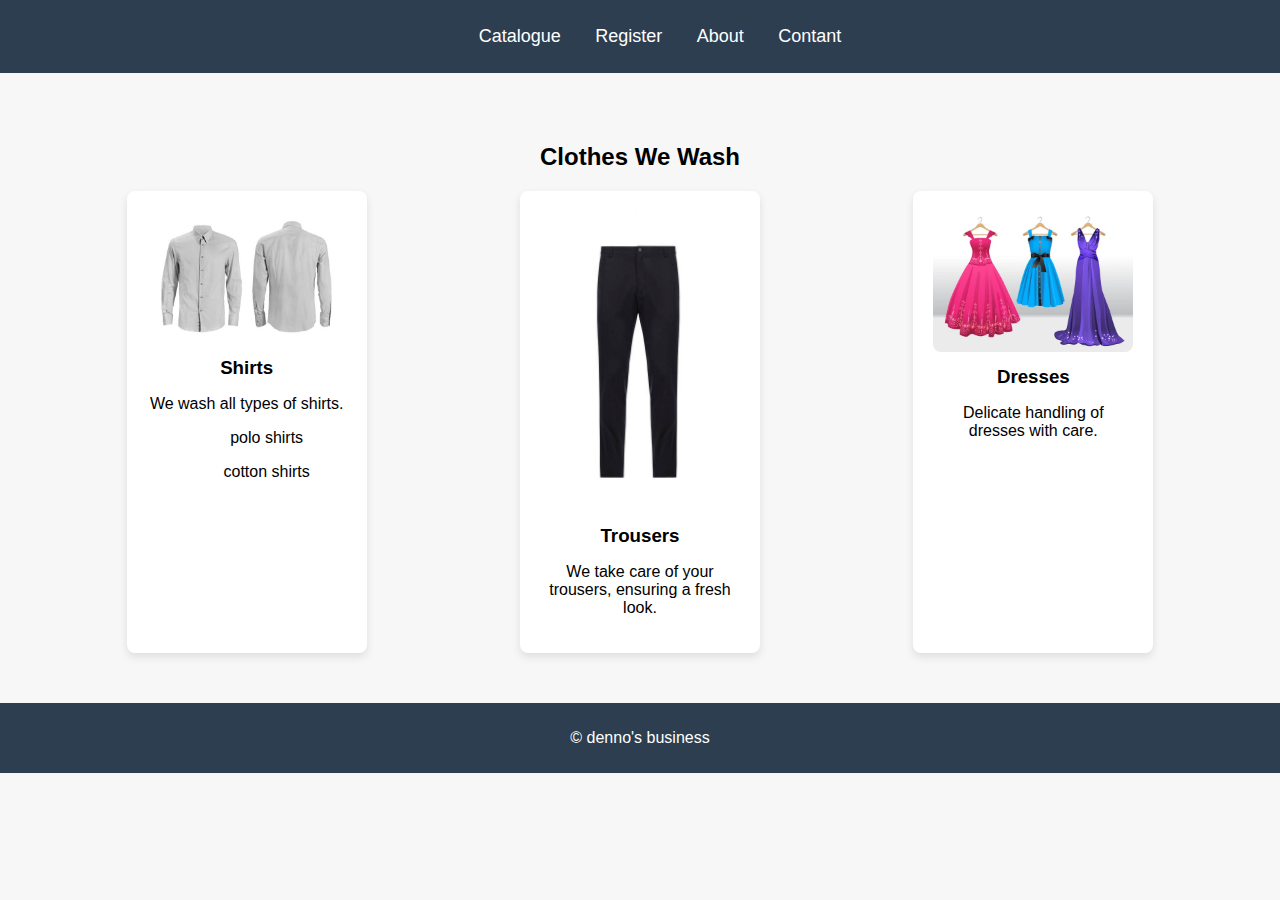
<file: index.html>
<!DOCTYPE html>
<html lang="en">
<head>
    <meta charset="UTF-8">
    <meta name="viewport" content="width=device-width, initial-scale=1.0">
    <title>Laundry Business</title>
    <link rel="stylesheet" href="styles.css">
</head>
<body>

    <header>
        <nav>
            <ul>
                <li><a href="index.html">Catalogue</a></li>
                <li><a href="laundryform.html">Register</a></li>
                <li><a href="about.html">About</a></li>
                <li><a href="contant.html">Contant</a></li>
            </ul>
        </nav>
    </header>
    <section id="catalogue">
        <h2>Clothes We Wash</h2>
        <div class="catalogue">
            <div class="item">
                <img src="shirt.jpg" alt="Shirts">
                <h3>Shirts</h3>
                <p>We wash all types of shirts.
                </p>
                <ul> polo shirts </ul>
                <ul> cotton shirts </ul>
            </div>
            <div class="item">
                <img src="trouser.jpg" alt="Trousers">
                <h3>Trousers</h3>
                <p>We take care of your trousers, ensuring a fresh look.</p>
            </div>
            <div class="item">
                <img src="dress.jpg" alt="Dresses">
                <h3>Dresses</h3>
                <p>Delicate handling of dresses with care.</p>
            </div>
        </div>
    </section>

    <footer>
        <p>&copy; denno's business </p>
    </footer>

    <script src="script.js"></script>
</body>
</html>
</file>
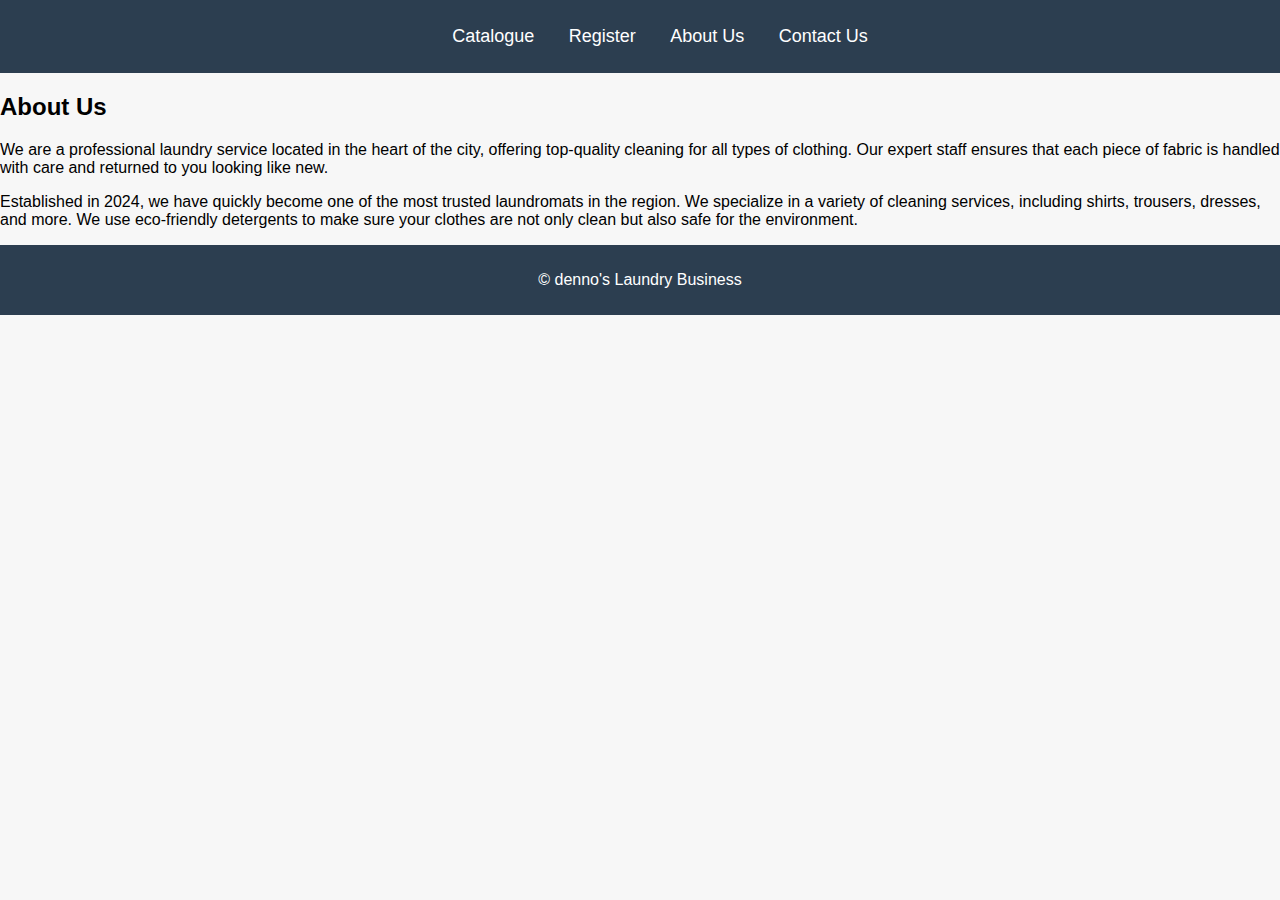
<file: about.html>
<!DOCTYPE html>
<html lang="en">
<head>
    <meta charset="UTF-8">
    <meta name="viewport" content="width=device-width, initial-scale=1.0">
    <title>About Us - Laundry Business</title>
    <link rel="stylesheet" href="styles.css">
</head>
<body>

    <header>
        <nav>
            <ul>
                <li><a href="laundry.html">Catalogue</a></li>
                <li><a href="laundryform.html">Register</a></li>
                <li><a href="about.html">About Us</a></li>
                <li><a href="contant.html">Contact Us</a></li>
            </ul>
        </nav>
    </header>

    <section id="about">
        <h2>About Us</h2>
        <p>We are a professional laundry service located in the heart of the city, offering top-quality cleaning for all types of clothing. Our expert staff ensures that each piece of fabric is handled with care and returned to you looking like new.</p>
        <p>Established in 2024, we have quickly become one of the most trusted laundromats in the region. We specialize in a variety of cleaning services, including shirts, trousers, dresses, and more. We use eco-friendly detergents to make sure your clothes are not only clean but also safe for the environment.</p>
    </section>

    <footer>
        <p>&copy; denno's Laundry Business</p>
    </footer>

</body>
</html>
</file>
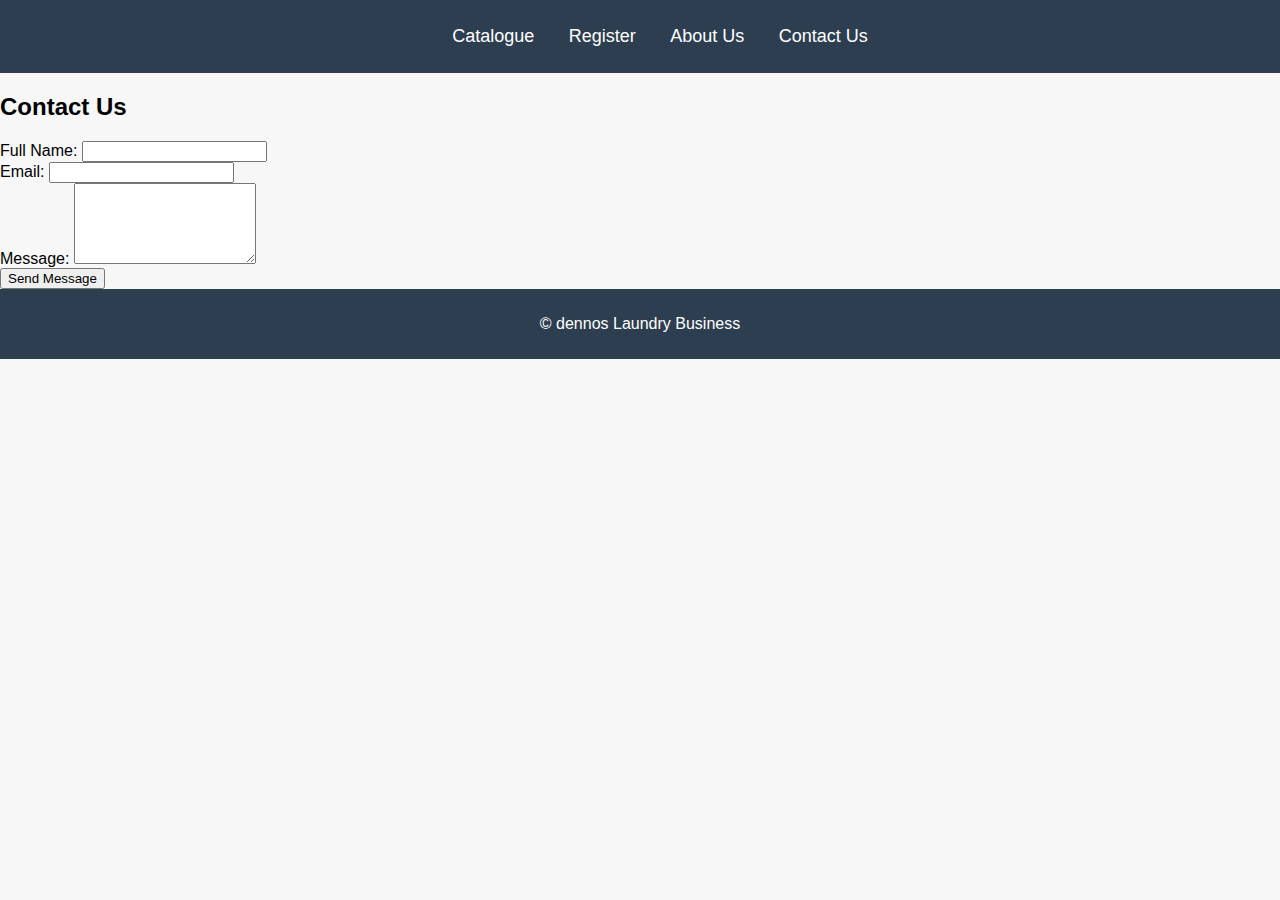
<file: contant.html>
<!DOCTYPE html>
<html lang="en">
<head>
    <meta charset="UTF-8">
    <meta name="viewport" content="width=device-width, initial-scale=1.0">
    <title>Contact Us - Laundry Business</title>
    <link rel="stylesheet" href="styles.css">
</head>
<body>


    <header>
        <nav>
            <ul>
                <li><a href="laundry.html">Catalogue</a></li>
                <li><a href="laundryform.html">Register</a></li>
                <li><a href="about.html">About Us</a></li>
                <li><a href="contant.html">Contact Us</a></li>
            </ul>
        </nav>
    </header>


    <section id="contact">
        <h2>Contact Us</h2>
        <div>
        <form id="contact-form">
            <label for="name">Full Name:</label>
            <input type="text" id="name" name="name" required>
        </div>
        <div>
            <label for="email">Email:</label>
            <input type="email" id="email" name="email" required>
        </div>
        <div>
            <label for="message">Message:</label>
            <textarea id="message" name="message" rows="5" required></textarea>
        </div>
        <div>
            <button type="submit">Send Message</button>
        </div>
        </form>
    </section>

    <footer>
        <p>&copy; dennos Laundry Business</p>
    </footer>

    <script src="script.js"></script>
</body>
</html>
</file>
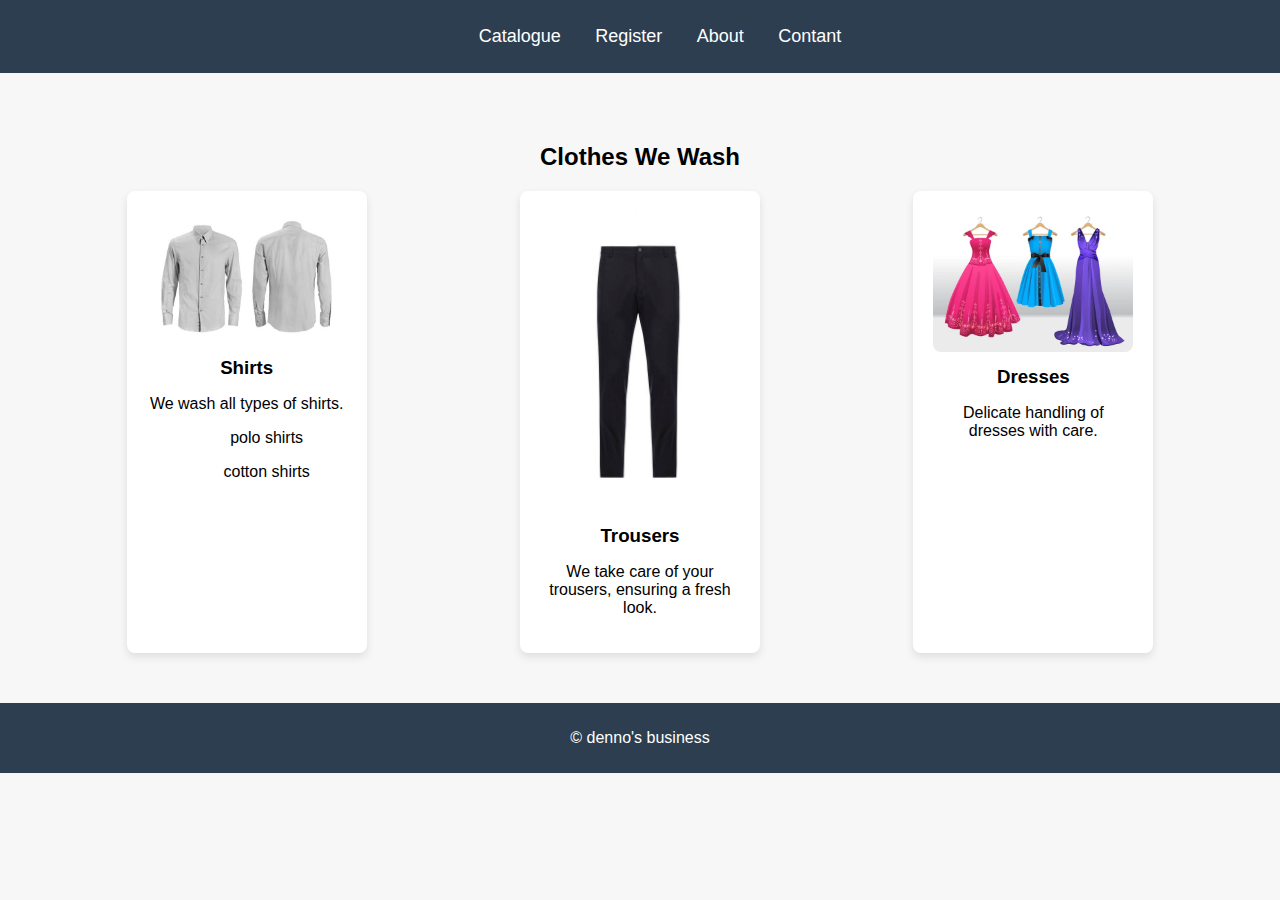
<file: laundry.html>
<!DOCTYPE html>
<html lang="en">
<head>
    <meta charset="UTF-8">
    <meta name="viewport" content="width=device-width, initial-scale=1.0">
    <title>Laundry Business</title>
    <link rel="stylesheet" href="styles.css">
</head>
<body>

    <header>
        <nav>
            <ul>
                <li><a href="laundry.html">Catalogue</a></li>
                <li><a href="laundryform.html">Register</a></li>
                <li><a href="about.html">About</a></li>
                <li><a href="contant.html">Contant</a></li>
            </ul>
        </nav>
    </header>
    <section id="catalogue">
        <h2>Clothes We Wash</h2>
        <div class="catalogue">
            <div class="item">
                <img src="shirt.jpg" alt="Shirts">
                <h3>Shirts</h3>
                <p>We wash all types of shirts.
                </p>
                <ul> polo shirts </ul>
                <ul> cotton shirts </ul>
            </div>
            <div class="item">
                <img src="trouser.jpg" alt="Trousers">
                <h3>Trousers</h3>
                <p>We take care of your trousers, ensuring a fresh look.</p>
            </div>
            <div class="item">
                <img src="dress.jpg" alt="Dresses">
                <h3>Dresses</h3>
                <p>Delicate handling of dresses with care.</p>
            </div>
        </div>
    </section>

    <footer>
        <p>&copy; denno's business </p>
    </footer>

    <script src="script.js"></script>
</body>
</html>
</file>
<file: styles.css>
/* General styling */
body {
    font-family: Arial, sans-serif;
    background-color: #f7f7f7;
    margin: 0;
    padding: 0;
}

/* Navigation styling */
header {
    background-color: #2c3e50;
    padding: 10px 0;
}

nav ul {
    list-style-type: none;
    text-align: center;
}

nav ul li {
    display: inline;
    margin: 0 15px;
}

nav ul li a {
    color: white;
    text-decoration: none;
    font-size: 18px;
}

/* Catalogue styling */
#catalogue {
    padding: 50px;
    text-align: center;
}

.catalogue {
    display: flex;
    justify-content: space-around;
    margin-top: 20px;
}

.item {
    background-color: white;
    padding: 20px;
    border-radius: 8px;
    box-shadow: 0 4px 8px rgba(0, 0, 0, 0.1);
    text-align: center;
    width: 200px;
}

.item img {
    max-width: 100%;
    border-radius: 8px;
}

.item h3 {
    margin: 10px 0;
}

/* Registration form styling */
#register {
    padding: 50px;
    background-color: #ecf0f1;
    text-align: center;
}

#registration-form {
    max-width: 400px;
    margin: auto;
    padding: 20px;
    background-color: white;
    border-radius: 10px;
    box-shadow: 0 4px 8px rgba(0, 0, 0, 0.1);
}

#registration-form label {
    display: block;
    margin-top: 10px;
    text-align: left;
}

#registration-form input, #registration-form select {
    width: 100%;
    padding: 10px;
    margin-top: 5px;
    border-radius: 5px;
    border: 1px solid #ccc;
}

#registration-form button {
    margin-top: 20px;
    padding: 10px;
    width: 100%;
    background-color: #2ecc71;
    color: white;
    border: none;
    border-radius: 5px;
    cursor: pointer;
}

#registration-form button:hover {
    background-color: #27ae60;
}

/* Footer styling */
footer {
    background-color: #2c3e50;
    padding: 10px;
    text-align: center;
    color: white;
}
</file>
